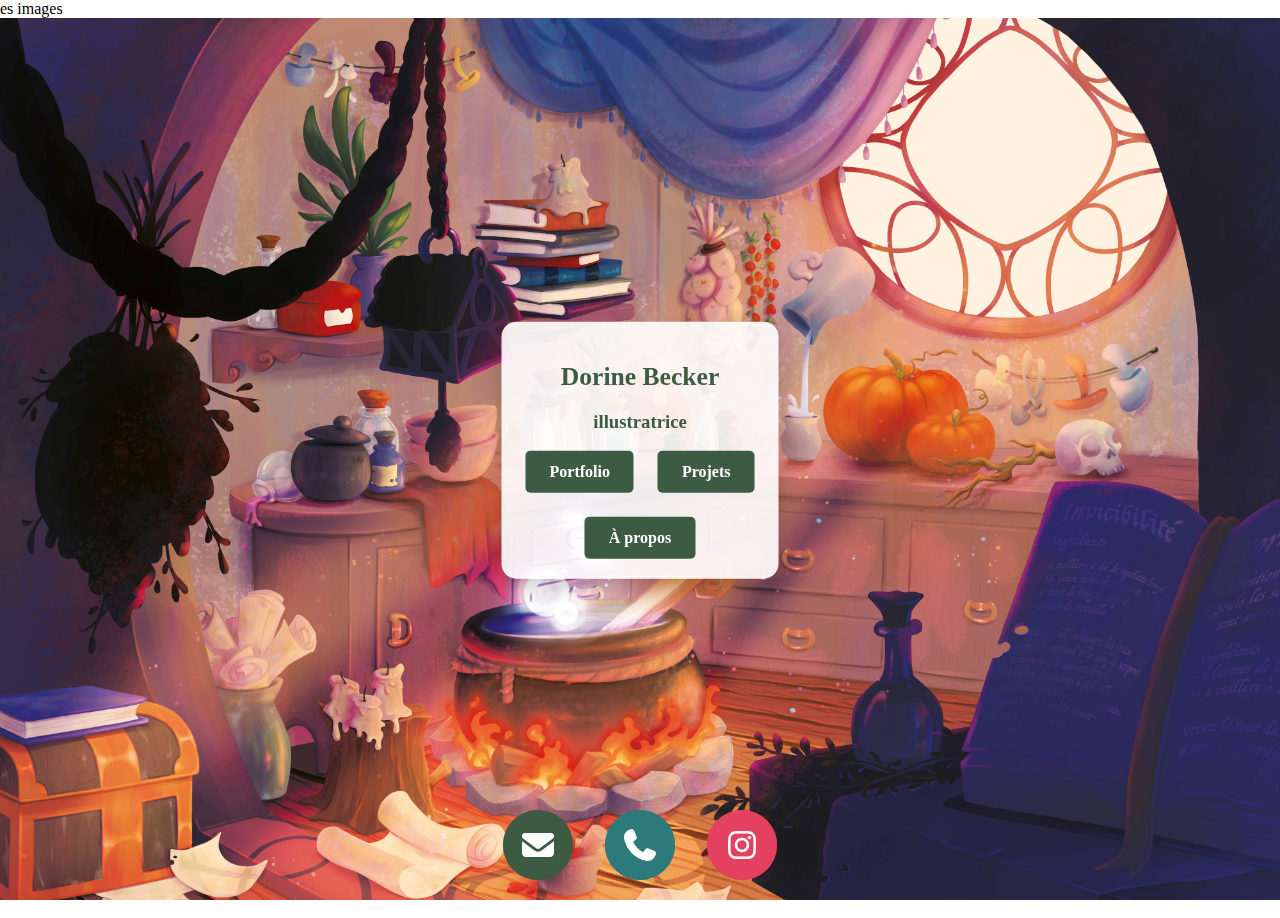
<file: index.html>
es images<!DOCTYPE html>
<html lang="fr">
<head>
  <meta charset="UTF-8" />
  <meta name="viewport" content="width=device-width, initial-scale=1" />
  <title>Dorine Becker Illustratrice</title>

  <!-- CSS principal -->
  <link rel="stylesheet" href="style.css" />
</head>

<body class="accueil">

<header>

	
	<!-- Font Awesome en local -->
  <link rel="stylesheet" href="fontawesome/css/all.css">
</header>

<main>
  <div class="titre-fixe">
    <h1>Dorine Becker</h1>
	  <h3>  illustratrice</h3>

    <div class="liens">
      <a href="portfolio.html" class="bouton-lien">Portfolio</a>
      <a href="projets.html" class="bouton-lien">Projets</a>
    </div>

    <div class="liens liens-centre">
      <a href="a_propos.html" class="bouton-lien">À propos</a>
    </div>
  </div>

  <!-- Diaporama -->
  <section id="Accueil">
    <div class="slideshow">
      <div class="slide initial-active" style="background-image: url('images_accueil/Atelier.jpg');"></div>
      <div class="slide" style="background-image: url('images_accueil/Sherlock_2pages.jpg');"></div>
    </div>
  </section>
</main>

<div class="contact-home">
  <a href="mailto:gnrsgn@gmail.com" class="footer-button mail">
    <i class="fa-solid fa-envelope"></i>
  </a>
  <a href="tel:0767205436" class="footer-button phone">
    <i class="fa-solid fa-phone"></i>
  </a>
  <a href="https://www.instagram.com/dnine_art" target="_blank" class="footer-button instagram">
    <i class="fa-brands fa-instagram"></i>
  </a>
</div>




<!-- Scripts -->
<script>
  // Menu mobile
  const menuToggle = document.getElementById('menu-toggle');
  const menu = document.getElementById('menu');
  if (menuToggle && menu) {
    menuToggle.addEventListener('click', () => {
      menu.classList.toggle('active');
      menuToggle.setAttribute('aria-expanded', menu.classList.contains('active'));
    });
  }

  // Diaporama artistique (fondu + zoom)
  const slides = document.querySelectorAll('.slide');
  let currentSlide = 0;

  function startInitialAnimation() {
    setTimeout(() => {
      slides[currentSlide].classList.remove('initial-active');
      slides[currentSlide].classList.add('active');
    }, 50);
  }

  startInitialAnimation();

  function showNextSlide() {
    const nextSlide = (currentSlide + 1) % slides.length;
    slides[nextSlide].classList.add('active');
    setTimeout(() => {
      slides[currentSlide].classList.remove('active');
      currentSlide = nextSlide;
    }, 2000);
  }

  setInterval(showNextSlide, 6000);
</script>

	<!-- BON BLOC pour les pastilles -->
	<div class="contact-home">
  <a href="mailto:gnrsgn@gmail.com" class="footer-button mail">
    <i class="fa-solid fa-envelope"></i>
  </a>
  <a href="tel:0767205436" class="footer-button phone">
    <i class="fa-solid fa-phone"></i>
  </a>
  <a href="https://www.instagram.com/dnine_art" target="_blank" class="footer-button instagram">
    <i class="fa-brands fa-instagram"></i>
  </a>
	</div>

	</body>
</html>
</file>
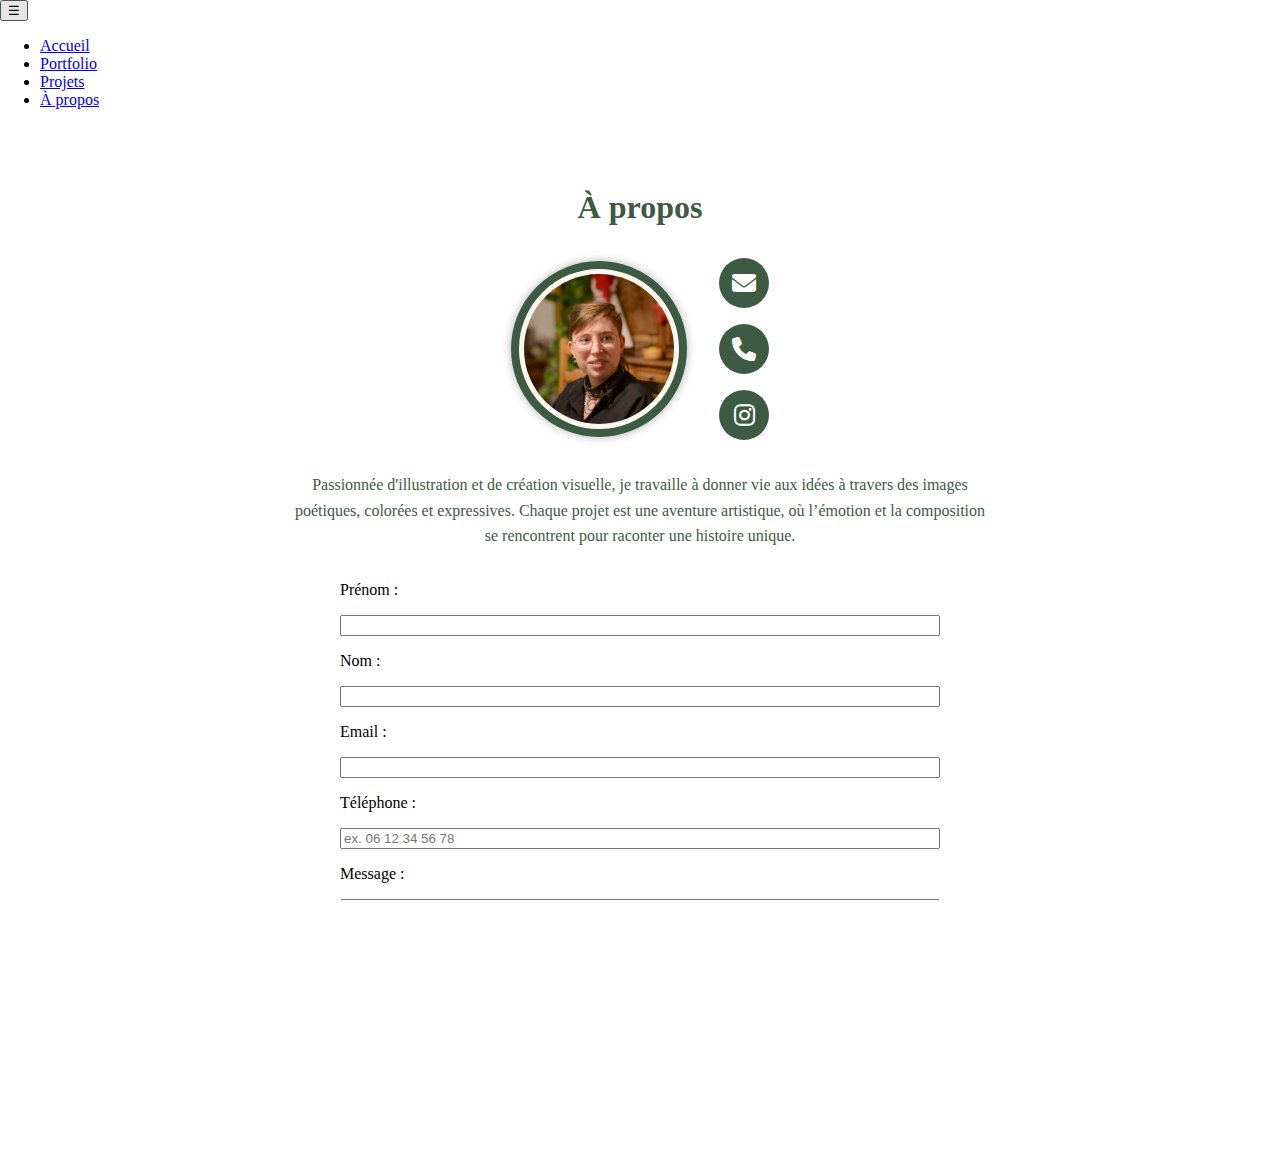
<file: a_propos.html>
<!DOCTYPE html>
<html lang="fr">
<head>
  <meta charset="UTF-8" />
  <meta name="viewport" content="width=device-width, initial-scale=1" />
  <title>À propos & Contact - Dorine Becker Illustratrice</title>
  <meta name="description" content="À propos et contact de Dorine Becker, illustratrice. Découvrez son univers et contactez-la directement.">
  <link rel="stylesheet" href="style.css" />
  <link rel="stylesheet" href="https://cdnjs.cloudflare.com/ajax/libs/font-awesome/6.5.0/css/all.min.css" />
  <style>
    /* =============================
       Supprime le voile flou sur a_propos
    ============================== */
    body.a-propos::before {
      display: none;
    }

    /* Section photo + boutons */
    .contact-top {
      display: flex;
      flex-direction: row;
      align-items: center;
      justify-content: center;
      gap: 2rem;
      flex-wrap: wrap;
      margin-bottom: 2rem;
    }

    .contact-buttons {
      display: flex;
      flex-direction: column;
      gap: 1rem;
    }

    .footer-button {
      display: flex;
      align-items: center;
      justify-content: center;
      width: 50px;
      height: 50px;
      background-color: var(--vert-principal);
      color: white;
      border-radius: 50%;
      text-decoration: none;
      font-size: 1.5rem;
      transition: all 0.3s ease;
    }

    .footer-button:hover {
      background-color: var(--orange-accent);
      color: var(--vert-principal);
    }

    /* Portrait */
    .portrait {
      width: 150px;
      border-radius: 50%;
      border: 8px solid var(--vert-principal);
      padding: 5px;
      box-shadow: 0 0 10px rgba(0,0,0,0.3);
      background-color: #fff8f0;
    }

    /* Texte présentation */
    .apropos-text {
      max-width: 700px;
      margin: 2rem auto;
      line-height: 1.6;
      color: var(--vert-principal);
      text-align: center;
    }

    /* Responsive */
    @media (max-width: 600px) {
      .contact-top {
        flex-direction: column;
      }
      .contact-buttons {
        flex-direction: row;
        justify-content: center;
      }
    }
  </style>
</head>

<body class="a-propos">
 <header>
    <nav>
      <button id="menu-toggle" aria-label="Afficher le menu" aria-expanded="false">☰</button>
      <ul id="menu">
        <li><a href="index.html">Accueil</a></li>
        <li><a href="portfolio.html">Portfolio</a></li>
        <li><a href="projets.html">Projets</a></li>
        <li><a href="a_propos.html">À propos</a></li>
      </ul>
    </nav>
  </header>

<main>
  <!-- Section À propos -->
  <section id="a-propos" style="padding:2rem;">
    <h1 style="text-align:center;">À propos</h1>

    <div class="contact-top">
      <img src="images_accueil/profil.jpg" alt="Portrait de Dorine Becker" class="portrait">

      <div class="contact-buttons">
        <a href="mailto:gnrsgn@gmail.com" class="footer-button" aria-label="Envoyer un mail">
          <i class="fa-solid fa-envelope"></i>
        </a>
        <a href="tel:0767205436" class="footer-button" aria-label="Appeler">
          <i class="fa-solid fa-phone"></i>
        </a>
        <a href="https://www.instagram.com/dnine_art" target="_blank" rel="noopener noreferrer" class="footer-button" aria-label="Instagram">
          <i class="fa-brands fa-instagram"></i>
        </a>
      </div>
    </div>

    <p class="apropos-text">
      Passionnée d'illustration et de création visuelle, je travaille à donner vie aux idées à travers des images poétiques, colorées et expressives. 
      Chaque projet est une aventure artistique, où l’émotion et la composition se rencontrent pour raconter une histoire unique.
    </p>

    <!-- Formulaire de contact -->
    <form action="https://formsubmit.co/gnrsgn@gmail.com" method="POST" novalidate style="max-width:600px; margin:2rem auto;">
      <input type="hidden" name="_captcha" value="false" />
      <input type="hidden" name="_subject" value="Nouveau message depuis le site" />
      <input type="hidden" name="_template" value="table" />
      <input type="hidden" name="_next" value="merci.html" />

      <label for="prenom">Prénom :</label>
      <input type="text" id="prenom" name="Prénom" required />

      <label for="nom">Nom :</label>
      <input type="text" id="nom" name="Nom" required />

      <label for="email">Email :</label>
      <input type="email" id="email" name="Email" required />

      <label for="telephone">Téléphone :</label>
      <input type="tel" id="telephone" name="Téléphone" pattern="[\d\s\+\-]{10,15}" placeholder="ex. 06 12 34 56 78" />

      <label for="message">Message :</label>
      <textarea id="message" name="Message" rows="5" required></textarea>

      <button type="submit">Envoyer</button>
    </form>
  </section>
</main>

<footer style="text-align:center; margin-top:2rem;">
  <p>&copy; 2025 Dorine Becker</p>
</footer>

<script>
  document.addEventListener('DOMContentLoaded', function () {
    const menuToggle = document.getElementById('menu-toggle');
    const menu = document.getElementById('menu');

    menuToggle.addEventListener('click', function () {
      menu.classList.toggle('active');
      menuToggle.setAttribute('aria-expanded', menu.classList.contains('active'));
    });
  });
</script>

</body>
</html>
</file>
<file: style.css>
/* =============================
   Variables et base générale
============================= */
:root {
  --vert-principal: #3d5b43;
  --orange-accent: #eec373;
  --blanc-transp: rgba(255, 255, 255, 0.7);
  --blanc-transp-mobile: rgba(255, 255, 255, 0.6);
  --blanc-transp-sm: rgba(255, 255, 255, 0.55);
}

html, body {
  height: 100%;
  margin: 0;
  padding: 0;
  font-family: Georgia, serif;
  overflow-x: hidden;
}

body {
  display: flex;
  flex-direction: column;
  min-height: 100vh;
}

main {
  flex-grow: 1;
}

h1 {
  text-align: center;
  margin: 2rem 0;
  color: var(--vert-principal);
}

/* =============================
   Menu / Navigation
SUPPRESSION pour soigner menu hamburger

nav {
  position: relative;
  z-index: 20;
}

#menu-toggle {
  display: none;
  position: absolute;
  right: 1rem;
  top: 1rem;
  z-index: 25;
  background: var(--vert-principal);
  color: white;
  border: none;
  font-size: 1.5rem;
  padding: 0.5rem 1rem;
  border-radius: 5px;
  cursor: pointer;
}

nav ul {
  display: flex;
  list-style: none;
  gap: 1.5rem;
  margin: 0;
  padding: 1rem;
}

nav ul li a {
  text-decoration: none;
  color: var(--vert-principal);
  font-weight: bold;
  transition: color 0.3s;
}

nav ul li a:hover {
  color: var(--orange-accent);
}

@media (max-width: 768px) {
  #menu-toggle { display: block; }

  nav ul {
    flex-direction: column;
    position: absolute;
    top: 100%;
    right: 0;
    background-color: white;
    width: 200px;
    padding: 1rem 2rem;
    box-shadow: 0 4px 8px rgba(0,0,0,0.1);
    display: none;
  }

  nav ul.active { display: flex; }
}
============================= */


/* =============================
   Diaporama accueil
============================= */
.slideshow {
  position: relative;
  height: 100vh;
  width: 100vw;
  overflow: hidden;
}

.slide {
  position: absolute;
  inset: 0;
  background-size: cover;
  background-position: center;
  opacity: 0;
  transform: scale(1.05);
  transition: opacity 2s ease-in-out, transform 8s ease-in-out;
}

.slide.active {
  opacity: 1;
  transform: scale(1);
}

/* =============================
   Titre fixe accueil
============================= */
.titre-fixe {
  position: fixed;
  top: 50%;
  left: 50%;
  transform: translate(-50%, -50%);
  background-color: rgba(255,255,255,0.9);
  padding: 0.5rem 1.5rem 1.2rem;
  border-radius: 15px;
  box-shadow: 0 6px 20px rgba(0,0,0,0.2);
  z-index: 10;
  text-align: center;
  color: var(--vert-principal);
}

.titre-fixe h1 {
  font-size: clamp(1.3rem, 3vw, 1.6rem);
  margin-bottom: 0.8rem;
}

/* =============================
   Boutons accueil
============================= */
.liens {
  display: flex;
  justify-content: center;
  gap: 1.5rem;
}

.bouton-lien {
  padding: 0.75rem 1.5rem;
  background-color: var(--vert-principal);
  color: white;
  text-decoration: none;
  border-radius: 5px;
  font-weight: bold;
  transition: all 0.3s ease;
}

.bouton-lien:hover {
  background-color: var(--orange-accent);
  color: var(--vert-principal);
}
.liens-centre {
  display: flex;
  justify-content: center;
  margin-top: 1.5rem; /* ← espace sous les autres boutons */
}

:root {
  --vert-principal: #3d5b43;
  --orange-accent: #e07b3d;
}

/* =============================
   Styles généraux des pastilles
============================= */
.footer-button {
  display: flex;
  justify-content: center;
  align-items: center;
  border-radius: 50%;
  color: white;
  text-decoration: none;
  transition: transform 0.2s, background-color 0.2s;
  opacity: 1; /* force l'opacité pleine */
}

/* Couleurs par icône */
.footer-button.mail { background-color: #3d5b43; }
.footer-button.phone { background-color: #2d7a7a; }
.footer-button.instagram { background-color: #e4405f; }

/* Hover général */
.footer-button:hover { transform: scale(1.2); }
.footer-button.mail:hover { background-color: #2e4432; }
.footer-button.phone:hover { background-color: #1f5555; }
.footer-button.instagram:hover { background-color: #c1355a; }

/* =============================
   Pastilles centrées sur la page
============================= */
.contact-home {
  display: flex;
  justify-content: center; /* centre horizontalement */
  gap: 4rem;               /* espace entre icônes */
  margin: 4rem 0;          /* marge verticale */
}

.contact-home .footer-button {
  width: 70px;
  height: 70px;
  font-size: 32px;
}

/* Hover spécifique centrées (un peu plus grand) */
.contact-home .footer-button:hover {
  transform: scale(1.25);
}

/* =============================
   Pastilles fixées en bas, visibles sur toutes les pages
============================= */
/* Pastilles fixées en bas pour toutes les pages */
body.accueil .contact-home,
body.portfolio .contact-home,
body.projets .contact-home {
  position: fixed;
  bottom: 20px;
  width: 100%;
  justify-content: center;
  gap: 2rem;
  z-index: 101;
  margin: 0;
}




/* =============================
   Footer fixe en bas à droite
============================= */
.footer-fixe {
  position: fixed;
  bottom: 20px;
  right: 20px;
  display: flex;
  gap: 15px;
  z-index: 1000;
}

.footer-fixe .footer-button {
  width: 60px;
  height: 60px;
  font-size: 28px;
}

/* =============================
   Footer bas de page
============================= */
.site-footer {
  text-align: center;
  margin-top: 100px;
  padding: 1rem 0;
  color: #3d5b43;
  font-weight: 500;
}

/* =============================
   Pages a_propos / portfolio
============================= */
body.a_propos,
body.portfolio {
  background: url('images/Bandeau/bandeau1.jpg') center/cover no-repeat;
  position: relative;
}

body.a_propos::before,
body.portfolio::before {
  content: "";
  position: absolute;
  inset: 0;
  background-color: var(--blanc-transp);
}

/* =============================
   PROJETS
============================= */
body.projets {
  background: url('images/Bandeau/bandeau1.jpg') center/cover no-repeat;
  position: relative;
}

body.projets::before {
  content: "";
  position: absolute;
  inset: 0;
  background-color: var(--blanc-transp-sm);
}

body.projets main {
  position: relative;
  z-index: 1;
}

/* Navigation catégories */
.portfolio-nav {
  display: flex;
  justify-content: center;
  gap: 1rem;
  flex-wrap: wrap;
  margin-bottom: 2rem;
}

.portfolio-nav a {
  text-decoration: none;
  padding: 0.6rem 1.2rem;
  border-radius: 8px;
  border: 2px solid var(--vert-principal);
  color: var(--vert-principal);
  font-weight: bold;
  transition: all 0.2s ease;
}

.portfolio-nav a.active,
.portfolio-nav a:hover {
  background-color: var(--vert-principal);
  color: white;
}



/* =============================
   VIGNETTES CARRÉES CENTRÉES
============================= */
/* =============================
   VIGNETTES CARRÉES CENTRÉES + NOM SOUS IMAGE
============================= */
body.projets .projets-grid {
  display: grid;
  grid-template-columns: repeat(auto-fit, 260px);
  gap: 1.5rem;
  padding: 1rem;
  justify-content: center; /* centre les colonnes si ligne incomplète */
}

/* wrapper autour de l'image + titre */
body.projets .vignette-wrapper {
  display: flex;
  flex-direction: column;
  align-items: center;
  text-align: center;
}

/* image carrée */
body.projets .vignette-wrapper .vignette {
  width: 260px;
  aspect-ratio: 1 / 1;
  overflow: hidden;
  border-radius: 12px;
  background-color: rgba(255,255,255,0.4);
  box-shadow: 0 4px 10px rgba(0,0,0,0.15);
  display: block;
}

body.projets .vignette-wrapper .vignette img {
  width: 100%;
  height: 100%;
  object-fit: cover;
  object-position: center;
  transition: transform 0.35s ease;
  display: block;
}

body.projets .vignette-wrapper .vignette:hover img {
  transform: scale(1.07);
}

/* titre sous la vignette */
body.projets .vignette-wrapper .vignette-title {
  margin-top: 0.8rem;  /* espace sous l'image */
  font-weight: bold;
  font-size: 1rem;
  color: var(--vert-principal);
  width: 100%;
  word-wrap: break-word;
  text-align: center;
}

/* responsive : colonnes + images plus petites */
@media (max-width: 600px) {
  body.projets .projets-grid {
    grid-template-columns: repeat(auto-fit, minmax(180px, 1fr));
  }

  body.projets .vignette-wrapper .vignette {
    width: 100%;
  }
}

/* =============================
   Nom du projet sous chaque vignette
============================= */
body.projets .vignette {
  display: flex;
  flex-direction: column;  /* image + titre vertical */
  align-items: center;
  text-align: center;
  aspect-ratio: 1 / 1;
  overflow: hidden;
  border-radius: 12px;
  background-color: rgba(255,255,255,0.4);
  box-shadow: 0 4px 10px rgba(0,0,0,0.15);
}

body.projets .vignette img {
  width: 100%;
  height: 100%;
  object-fit: cover;
  object-position: center;
  transition: transform 0.35s ease;
  display: block;
}

body.projets .vignette:hover img {
  transform: scale(1.07);
}

body.projets .vignette .vignette-title {
  margin-top: 0.5rem;
  font-weight: bold;
  font-size: 1rem;
  color: var(--vert-principal);
  width: 100%;
  word-wrap: break-word;
}

/* =============================
   PORTFOLIO
============================= */
body.portfolio {
  background: url('images/Bandeau/bandeau1.jpg') center/cover no-repeat;
  position: relative;
}

body.portfolio::before {
  content: "";
  position: absolute;
  inset: 0;
  background-color: var(--blanc-transp-sm); /* voile clair identique à projets.html */
  pointer-events: none;
  z-index: 0;
}

body.portfolio main {
  position: relative;
  z-index: 1; /* contenu au-dessus du voile */
}

/* Navigation catégories (boutons en haut) */
body.portfolio .portfolio-nav {
  display: flex;
  justify-content: center;
  gap: 1rem;
  flex-wrap: wrap;
  margin-bottom: 2rem;
}

body.portfolio .portfolio-nav a {
  text-decoration: none;
  padding: 0.6rem 1.2rem;
  border-radius: 8px;
  border: 2px solid var(--vert-principal);
  color: var(--vert-principal);
  font-weight: bold;
  transition: all 0.2s ease;
}

body.portfolio .portfolio-nav a.active,
body.portfolio .portfolio-nav a:hover {
  background-color: var(--vert-principal);
  color: white;
}

/* =============================
   VIGNETTES CARRÉES CENTRÉES + NOM SOUS IMAGE
============================= */
body.portfolio .projets-grid {
  display: grid;
  grid-template-columns: repeat(auto-fit, 260px);
  gap: 1.5rem;
  padding: 1rem;
  justify-content: center; /* centre les colonnes si ligne incomplète */
}

/* wrapper autour de l'image + titre */
body.portfolio .vignette-wrapper {
  display: flex;
  flex-direction: column;
  align-items: center;
  text-align: center;
}

/* image carrée */
body.portfolio .vignette-wrapper .vignette {
  width: 260px;
  aspect-ratio: 1 / 1;
  overflow: hidden;
  border-radius: 12px;
  background-color: rgba(255,255,255,0.4);
  box-shadow: 0 4px 10px rgba(0,0,0,0.15);
  display: block;
}

body.portfolio .vignette-wrapper .vignette img {
  width: 100%;
  height: 100%;
  object-fit: cover;
  object-position: center;
  transition: transform 0.35s ease;
  display: block;
}

body.portfolio .vignette-wrapper .vignette:hover img {
  transform: scale(1.07);
}

/* titre sous la vignette */
body.portfolio .vignette-wrapper .vignette-title {
  margin-top: 0.8rem;
  font-weight: bold;
  font-size: 1rem;
  color: var(--vert-principal);
  width: 100%;
  word-wrap: break-word;
  text-align: center;
}

/* responsive : colonnes + images plus petites */
@media (max-width: 600px) {
  body.portfolio .projets-grid {
    grid-template-columns: repeat(auto-fit, minmax(180px, 1fr));
  }

  body.portfolio .vignette-wrapper .vignette {
    width: 100%;
  }
}



/* =============================
   Lightbox
============================= */
#lightbox {
  position: fixed;
  inset: 0;
  background: rgba(0,0,0,0.8);
  display: none;
  justify-content: center;
  align-items: center;
  flex-direction: column;
  z-index: 1000;
  padding: 1rem;
}

#lightbox img {
  max-width: 90%;
  max-height: 75vh;
  border-radius: 10px;
}

#lightbox p {
  color: white;
  margin-top: 1rem;
}

#lightbox button {
  position: absolute;
  top: 20px;
  right: 30px;
  background: none;
  border: none;
  color: white;
  font-size: 2rem;
  cursor: pointer;
}

form label, 
form input, 
form textarea, 
form button {
  display: block;        /* chaque élément sur sa propre ligne */
  width: 100%;           /* prend toute la largeur disponible */
  margin-bottom: 1rem;   /* espace entre les champs */
  box-sizing: border-box; /* pour éviter que padding déborde */
}

/* =============================
   Footer copyright
============================= */
.site-footer {
  position: fixed;
  bottom: 20px;
  right: 20px;
  font-size: 0.85rem;
  color: #555;
  z-index: 15; /* en dessous des pastilles */
  pointer-events: none; /* évite de bloquer les clics */
}

.site-footer p {
  margin: 0;
}
/* Masquer le copyright sur mobile */
@media (max-width: 600px) {
  .site-footer {
    display: none;
  }
}

/* =============================
   Fond semi-transparent derrière le contenu (sauf accueil)
============================= */
body.portfolio::before,
body.projets::before,
body.a_propos::before {
  content: "";
  position: fixed;
  inset: 0;
  background:
    linear-gradient(rgba(255,255,255,0.55), rgba(255,255,255,0.55)),
    url('images_accueil/fond_transparent.jpg') center / cover no-repeat;
  z-index: -1;
}


/* =============================
   Contenu et pastilles au-dessus du voile
============================= */
body.portfolio main,
body.projets main,
body.a_propos main,
body.portfolio .contact-home,
body.projets .contact-home,
body.a_propos .contact-home {
  position: relative; /* contenu au-dessus du ::before */
  z-index: 51;
}

/* =============================
   Pastilles fixées en bas pour portfolio, projets et a_propos
============================= */
body.portfolio .contact-home,
body.projets .contact-home,
body.a_propos .contact-home {
  position: fixed;
  bottom: 20px;
  width: 100%;
  justify-content: center;
  gap: 2rem;
  z-index: 101;  /* au-dessus du voile */
  margin: 0;
}
</file>
